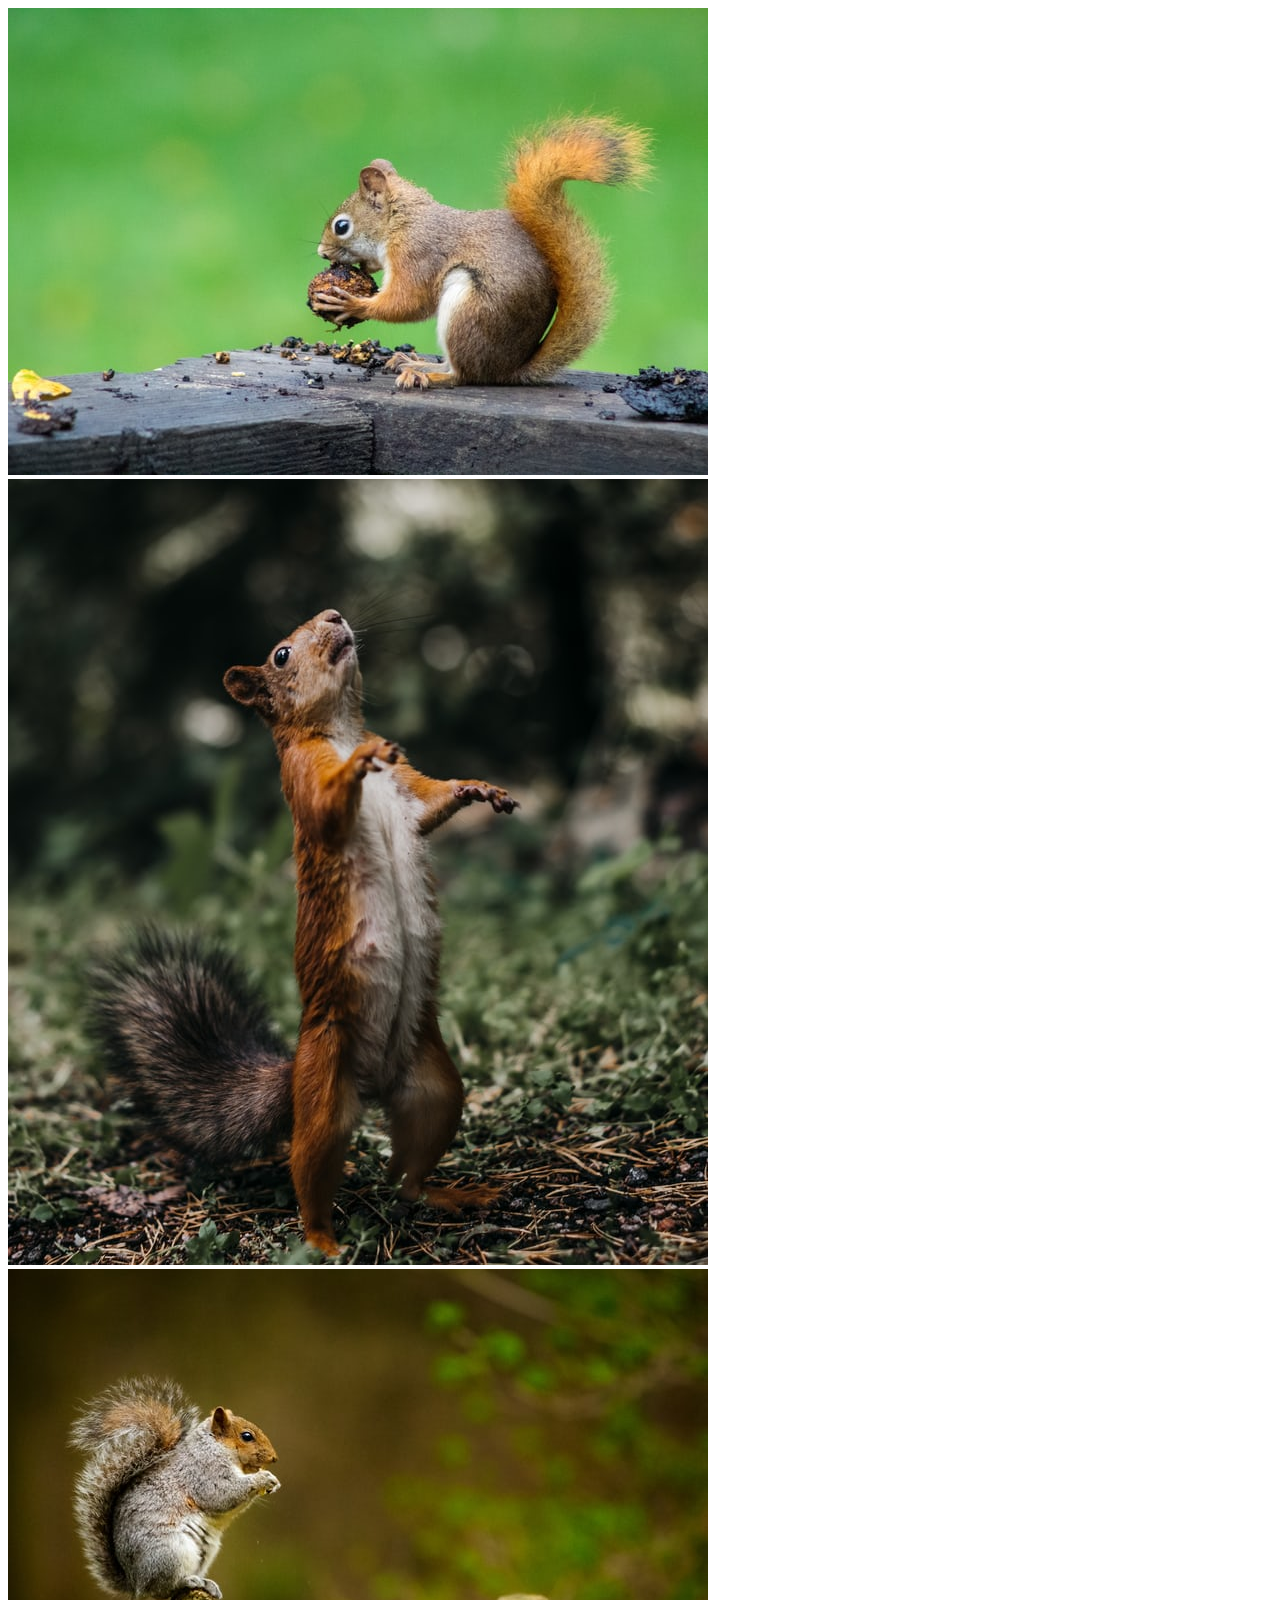
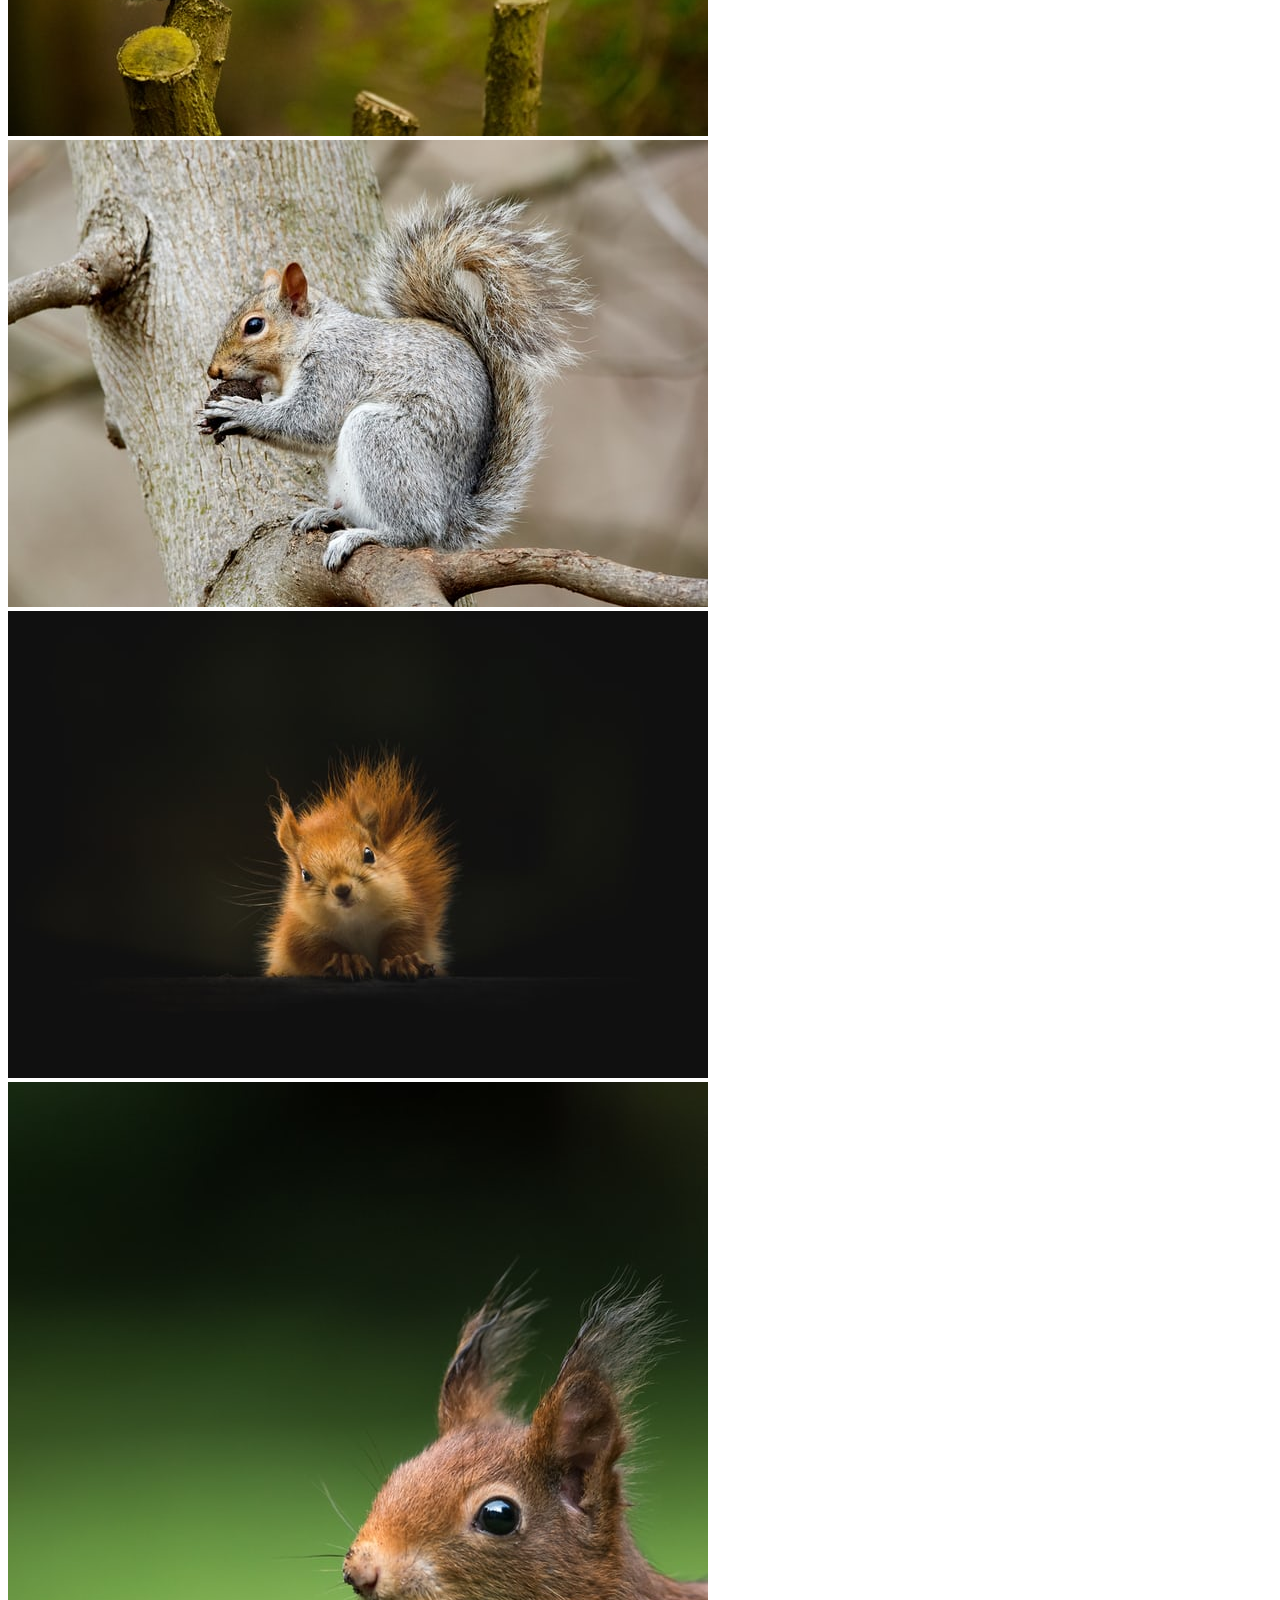
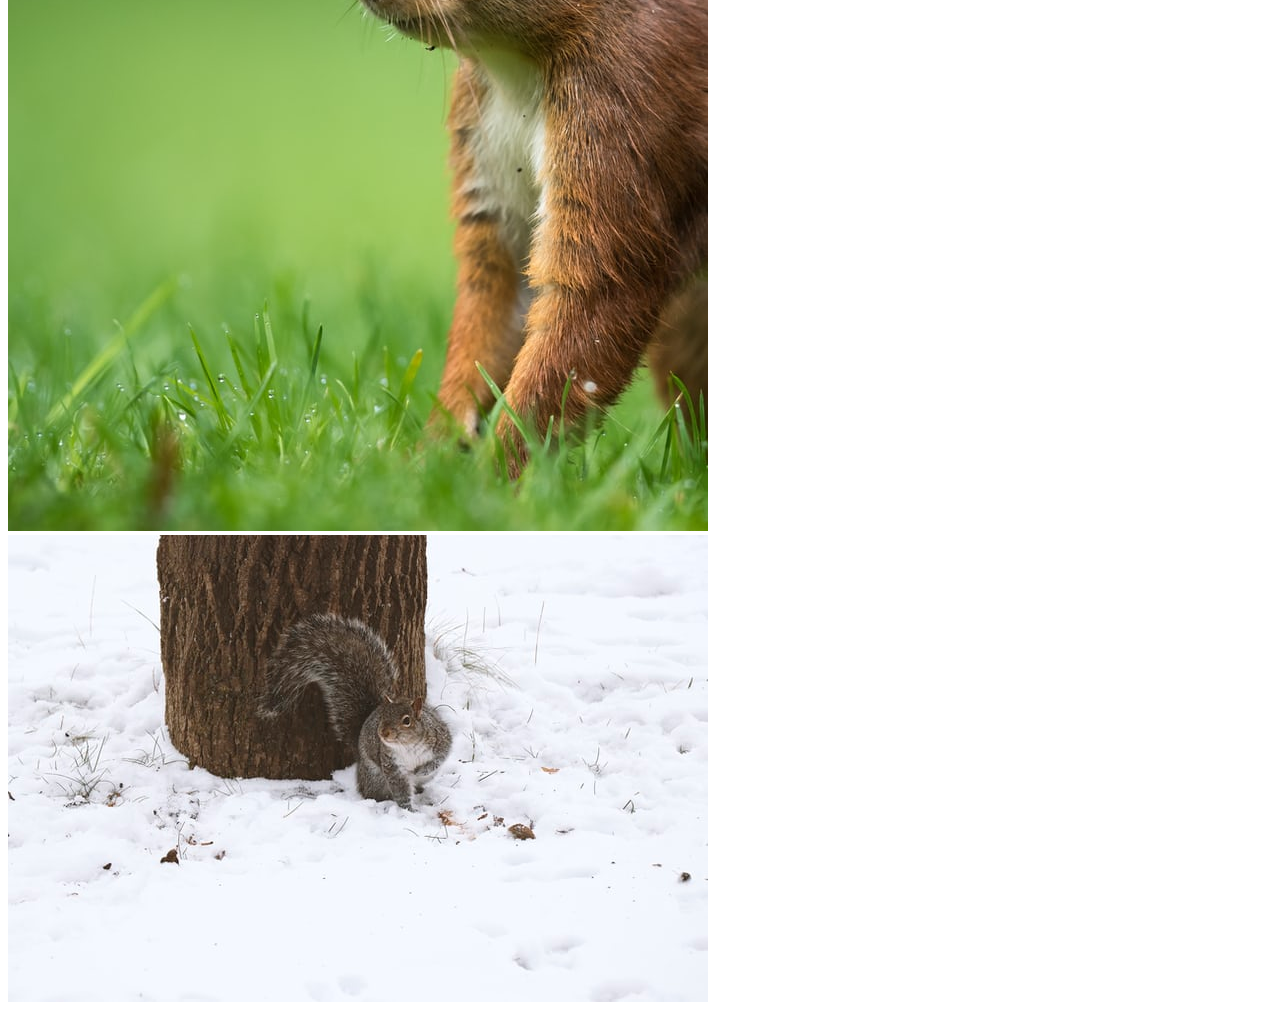
<file: index.html>
<!DOCTYPE html>
<html lang="en">
  <head>
    <meta charset="utf-8" />
    <meta
      name="viewport"
      content="width=device-width, initial-scale=1, shrink-to-fit=no"
    />
    <link
      rel="stylesheet"
      href="https://stackpath.bootstrapcdn.com/bootstrap/4.1.3/css/bootstrap.min.css"
      integrity="sha384-MCw98/SFnGE8fJT3GXwEOngsV7Zt27NXFoaoApmYm81iuXoPkFOJwJ8ERdknLPMO"
      crossorigin="anonymous"
    />
    <link rel="stylesheet" href="./css/styles.css" />
    <title>Composition II in Red, Blue, and Yellow</title>
  </head>

  <body>
    <div class="container">
      <div class="row nomargin">
        <div class="col-3 nomargin">
          <div class="row nomargin" id="a">
            <!-- Piece A -->
            <img src="./images/sq1.jpeg" class="w-100 nomargin" alt="..." />

            <!-- <p>a</p> -->
          </div>

          <div class="row nomargin" id="b">
            <!-- Piece B -->
            <img src="./images/sq2.jpeg" class="w-100 nomargin" alt="..." />
            <!-- <p>b</p> -->
          </div>
        </div>

        <div class="col-9 nomargin nomargin">
          <div id="c" class="col nomargin">
            <!-- Piece C -->
            <img
              src="./images/sq3.jpeg"
              class="d-block w-100 nomargin"
              alt="..."
            />
            <!-- <p>c</p> -->
          </div>
        </div>
      </div>

      <div class="row nomargin">
        <div id="d" class="col-3 nomargin">
          <!-- Piece D<p>d</p> -->
          <img src="./images/sq4.jpeg" class="d-block w-100 nomargin" alt="..." />
        </div>

        <div id="e" class="col-8 nomargin">
          <!-- Piece E<p>e</p> -->
          <img src="./images/sq5.jpeg" class="d-block w-100 nomargin" alt="..." />
        </div>

        <div class="col-1 nomargin">
          <div id="f" class="row nomargin">
            <!-- Piece F<p>f</p> -->
            <img src="./images/sq6.jpeg" class="d-block w-100 nomargin" alt="..." />
          </div>

          <div id="g" class="row nomargin">
            <!-- Piece G<p>g</p> -->
            <img src="./images/sq7.jpeg" class="d-block w-100 nomargin" alt="..." />
          </div>
        </div>
      </div>
    </div>

    <!-- Optional JavaScript -->
    <!-- jQuery first, then Popper.js, then Bootstrap JS -->
    <script
      src="https://code.jquery.com/jquery-3.3.1.slim.min.js"
      integrity="sha384-q8i/X+965DzO0rT7abK41JStQIAqVgRVzpbzo5smXKp4YfRvH+8abtTE1Pi6jizo"
      crossorigin="anonymous"
    ></script>
    <script
      src="https://cdnjs.cloudflare.com/ajax/libs/popper.js/1.14.3/umd/popper.min.js"
      integrity="sha384-ZMP7rVo3mIykV+2+9J3UJ46jBk0WLaUAdn689aCwoqbBJiSnjAK/l8WvCWPIPm49"
      crossorigin="anonymous"
    ></script>
    <script
      src="https://stackpath.bootstrapcdn.com/bootstrap/4.1.3/js/bootstrap.min.js"
      integrity="sha384-ChfqqxuZUCnJSK3+MXmPNIyE6ZbWh2IMqE241rYiqJxyMiZ6OW/JmZQ5stwEULTy"
      crossorigin="anonymous"
    ></script>
  </body>
</html>
</file>
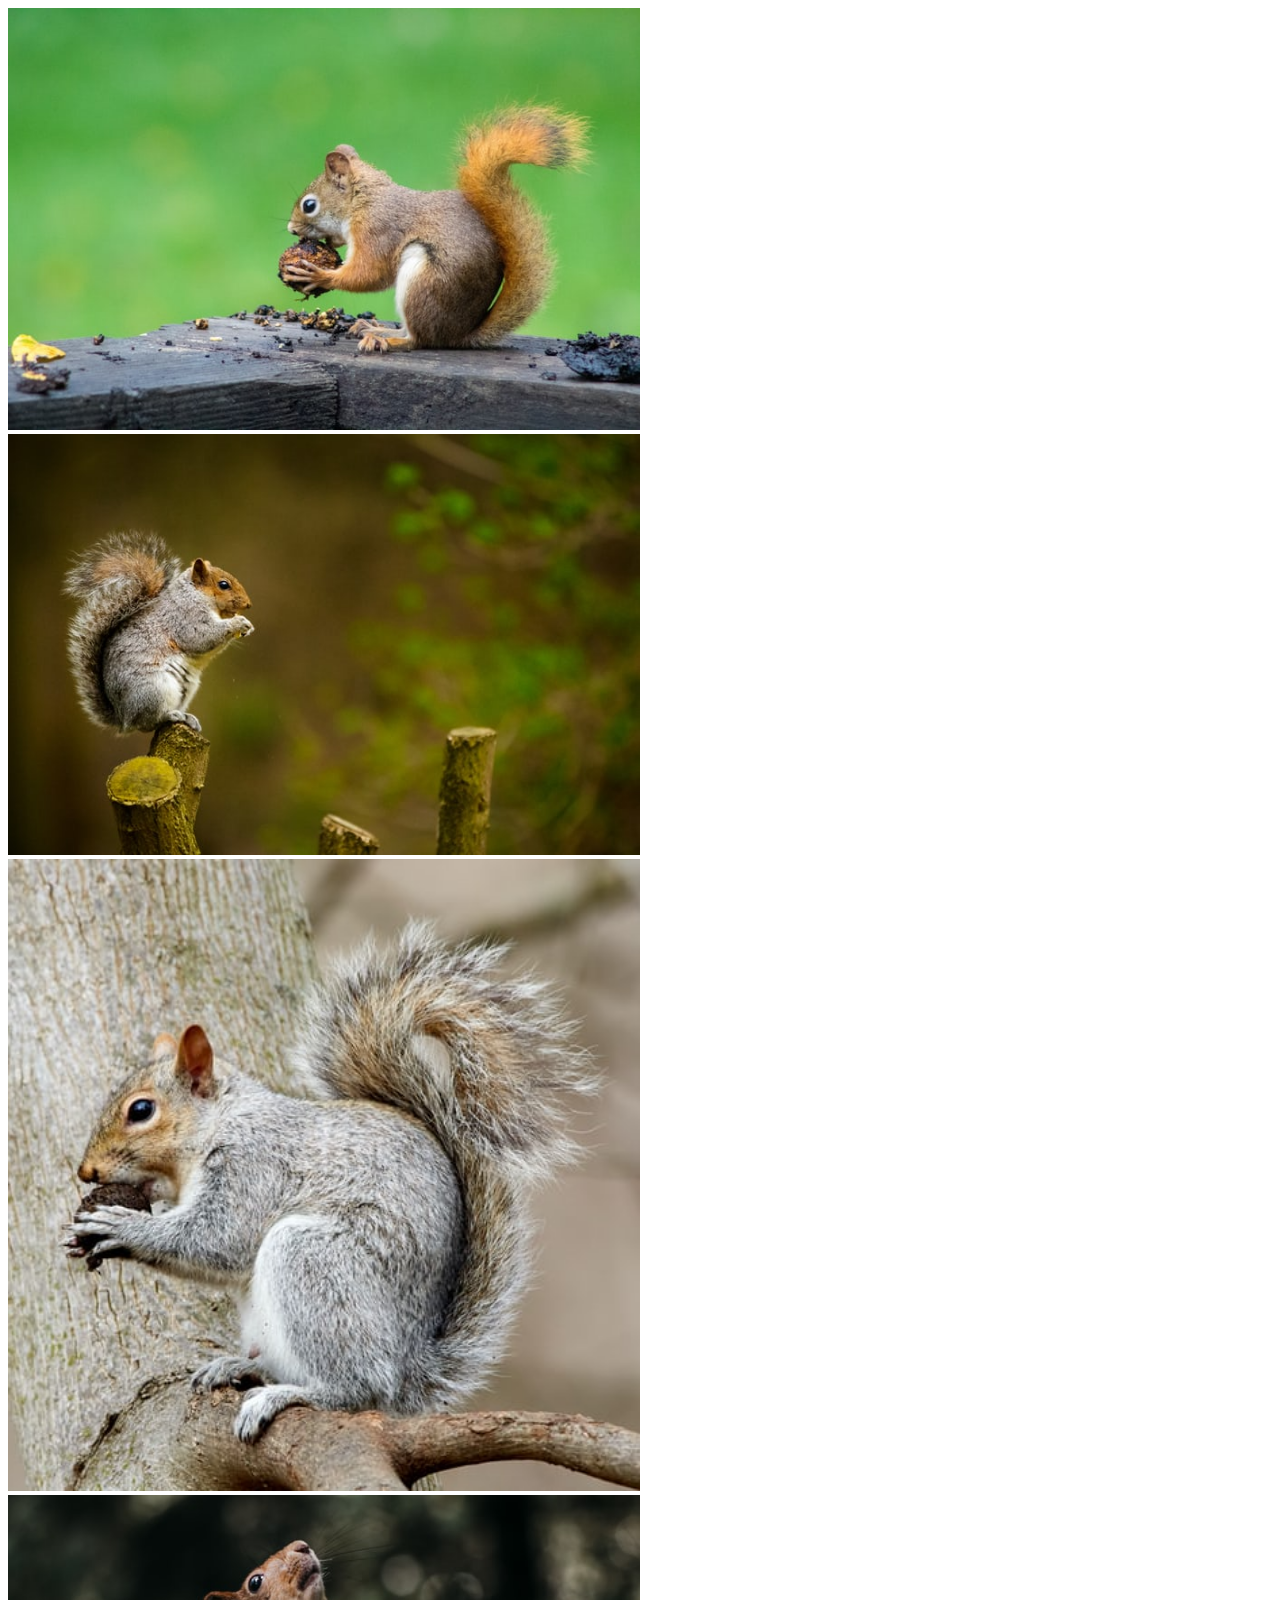
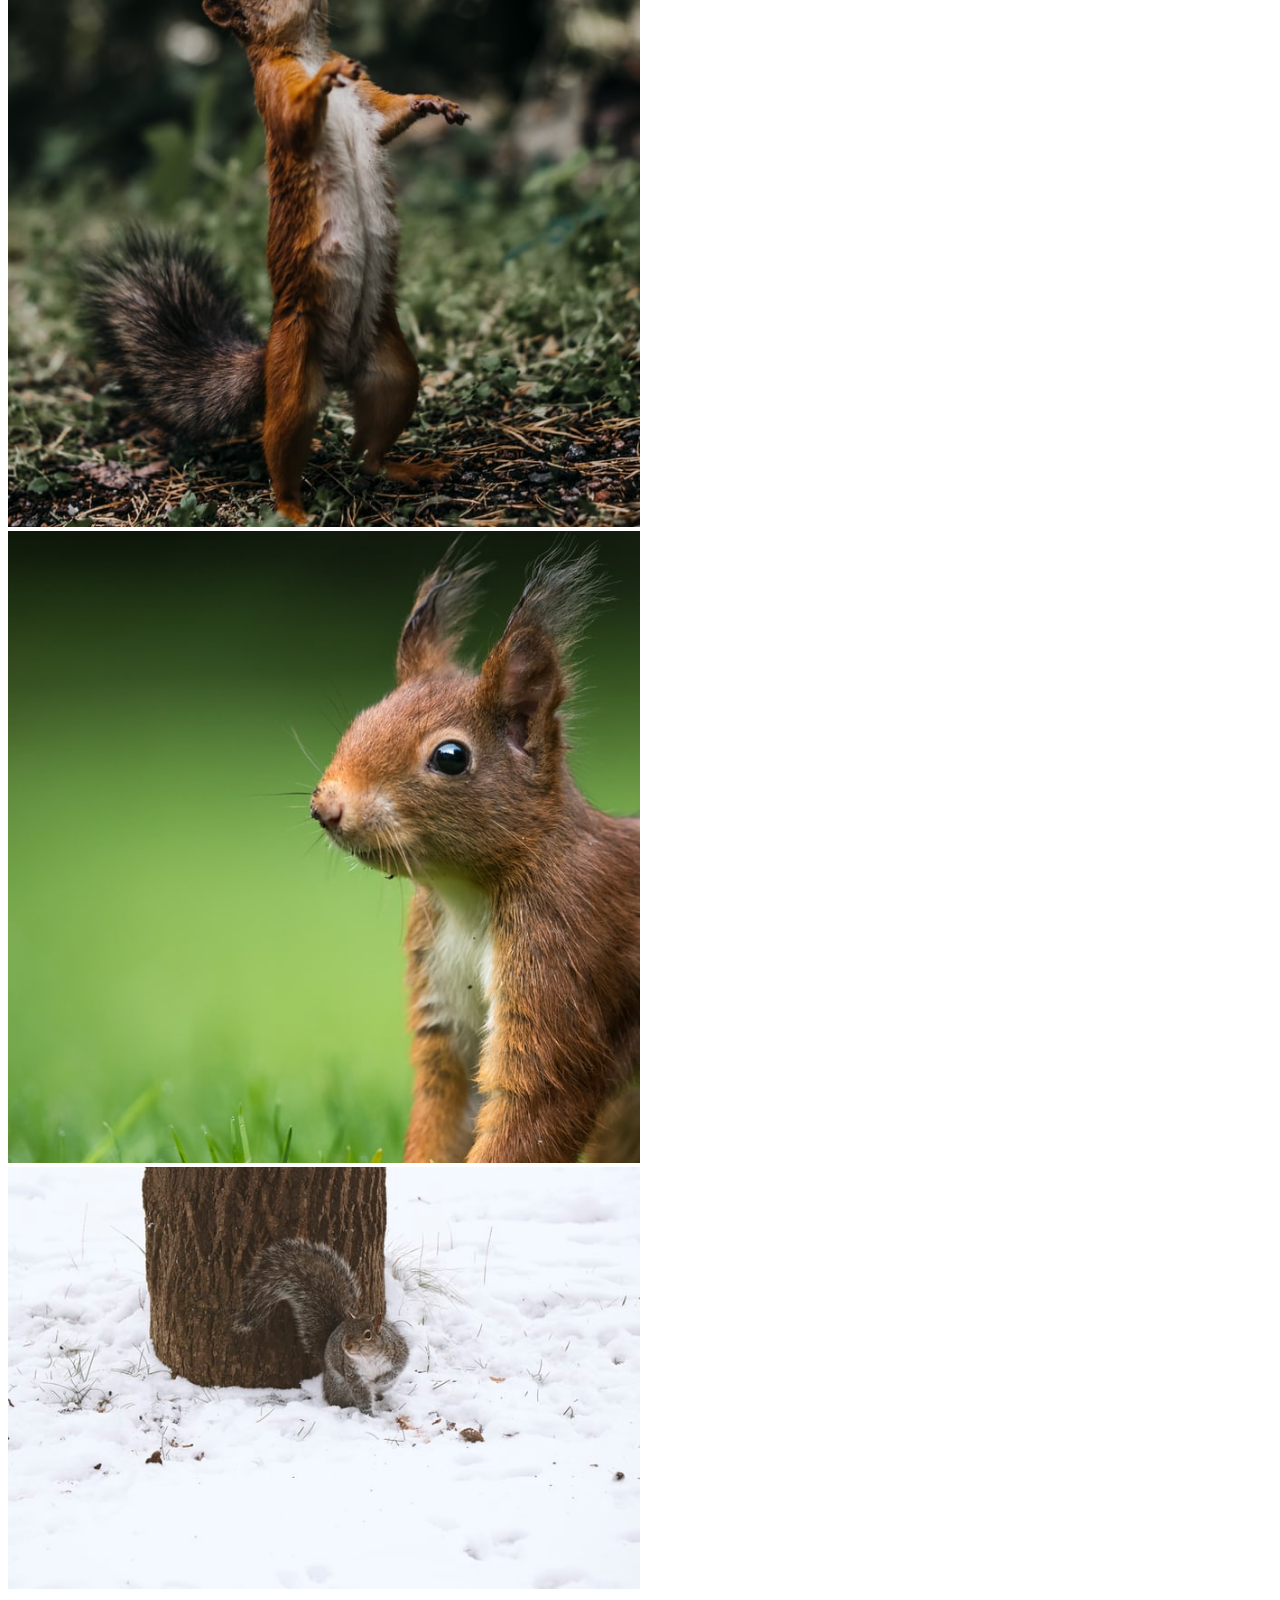
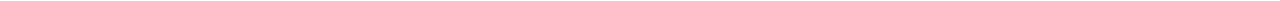
<file: test.html>
<!DOCTYPE html>
<html lang="en">
  <head>
    <meta charset="utf-8" />
    <meta
      name="viewport"
      content="width=device-width, initial-scale=1, shrink-to-fit=no"
    />
    <link
      rel="stylesheet"
      href="https://stackpath.bootstrapcdn.com/bootstrap/4.1.3/css/bootstrap.min.css"
      integrity="sha384-MCw98/SFnGE8fJT3GXwEOngsV7Zt27NXFoaoApmYm81iuXoPkFOJwJ8ERdknLPMO"
      crossorigin="anonymous"
    />
    <link rel="stylesheet" href="./css/styles.css" />
    <title>Composition II in Red, Blue, and Yellow</title>
  </head>

  <body>
    <div class="container mx-auto">
      <div class="row nomargin">
        <div class="col nomargin">
            <img src="./images/sq1.jpeg" class="nomargin" id="a" alt="..." />

          <!-- <div class="row nomargin" id="b"> -->
            <!-- Piece B -->
            <!-- <img src="./images/sq2.jpeg" class="d-block w-100 nomargin" alt="..." /> -->
            <!-- <p>b</p> -->
          <!-- </div> -->
        </div>

        <div class="col nomargin">
            <img
              src="./images/sq3.jpeg"
              class="d-block nomargin" id="c"
              alt="..."
            />
        </div>
      </div>

      <div class="row nomargin row2">
        <div class="col nomargin row2">
          <!-- Piece D<p>d</p> -->
          <img src="./images/sq4.png" class="nomargin" id="d" alt="..." />
        </div>

        <div class="col nomargin row2">
          <!-- Piece E<p>e</p> -->
          <img src="./images/sq2.png" class="nomargin" id="e" alt="..." />
        </div>

        <div class="col nomargin row2">
            <!-- Piece F<p>f</p> -->
            <img src="./images/sq6.png" class="nomargin" id="f" alt="..." />
        </div>


       
       
      </div>
      <div class="row nomargin">
       <div class="col nomargin">
            <!-- Piece G<p>g</p> -->
            <img src="./images/sq7.jpeg" class="nomargin" id="g" alt="..." />
        </div>
      </div>
    </div>

    <!-- Optional JavaScript -->
    <!-- jQuery first, then Popper.js, then Bootstrap JS -->
    <script
      src="https://code.jquery.com/jquery-3.3.1.slim.min.js"
      integrity="sha384-q8i/X+965DzO0rT7abK41JStQIAqVgRVzpbzo5smXKp4YfRvH+8abtTE1Pi6jizo"
      crossorigin="anonymous"
    ></script>
    <script
      src="https://cdnjs.cloudflare.com/ajax/libs/popper.js/1.14.3/umd/popper.min.js"
      integrity="sha384-ZMP7rVo3mIykV+2+9J3UJ46jBk0WLaUAdn689aCwoqbBJiSnjAK/l8WvCWPIPm49"
      crossorigin="anonymous"
    ></script>
    <script
      src="https://stackpath.bootstrapcdn.com/bootstrap/4.1.3/js/bootstrap.min.js"
      integrity="sha384-ChfqqxuZUCnJSK3+MXmPNIyE6ZbWh2IMqE241rYiqJxyMiZ6OW/JmZQ5stwEULTy"
      crossorigin="anonymous"
    ></script>
  </body>
</html>
</file>
<file: css/styles.css>
.container {
  width: 50%;
  height: 50%;
  padding-right:25%;
}
/* *{
  text-align: center;  
} */
.main-container{
    padding-right:25%;
    padding-left: 25%;
  padding-top: 50%;
  padding-bottom: 25%;
  margin-left:100px;
  margin-right:200px;
  text-align: center;
    background-color: aqua;
}

#a {
  /* border: solid black; */
  /* border-width: 0 7.5px 15px 0px; */
  /* min-height: 195px; */
  /* background: rgb(255, 255, 255); */
  height:100%;
  width:100%;
}

#b {
  /* border: solid black; */
  /* border-width: 15px 7.5px 7.5px 0;
  min-height: 190px;
  height:30%; */
  /* background: rgb(255, 255, 255); */
  height:100%;
  width:100%;
}

#c {
  /* border: solid black; */
  /* border-width: 0 0 7.5px 7.5px; */
  /* min-height: 355px; */
  height:100%;
  width:100%;
  /* background: rgb(220, 40, 26); */
}

#d {
  /* border: solid black; */
  /* border-width: 7.5px 7.5px 0 0; */
  /* min-height: 150px; */
  /* background: rgb(0, 93, 159); */
  height:100%;
  width:100%;
}

#e {
  /* border: solid black; */
  /* border-width: 7.5px 7.5px 0 7.5px;  */
  /* min-height: 150px; */
  /* background: rgb(255, 255, 255); */
  height:100%;
  width:100%;
}

#f {
  /* border: solid black; */
  /* border-width: 7.5px 0 12.5px 7.5px; */
  /* min-height: 75px; */
  /* background: rgb(255, 255, 255); */
  height:100%;
  width:100%;
}

#g{
  /* border: solid black; */
  /* border-width: 12.5px 0 0 7.5px; */
  /* min-height: 75px; */
  /* background-color: rgb(242, 224, 122); */
  height:100%;
  width:100%;
}

/* .row2{
    height:600px;
    width: 100%;
    object-fit: cover;

} */

.nomargin {
  padding-left: 0px;
  padding-right: 0;
  padding-top: 0px;
  padding-bottom: 0;
  margin-left: 0;
  margin-right: 0;
  margin-top: 0;
  margin-bottom: 0;
}

.container,
.row,
.col,
.col-3,
.col-9,
.col-1,
.col-8 {
  padding: 0px;
  padding-left: 0px;
  padding-right: 0;
  margin: 0px;
  margin-left: 0;
  margin-right: 0;
}
</file>
